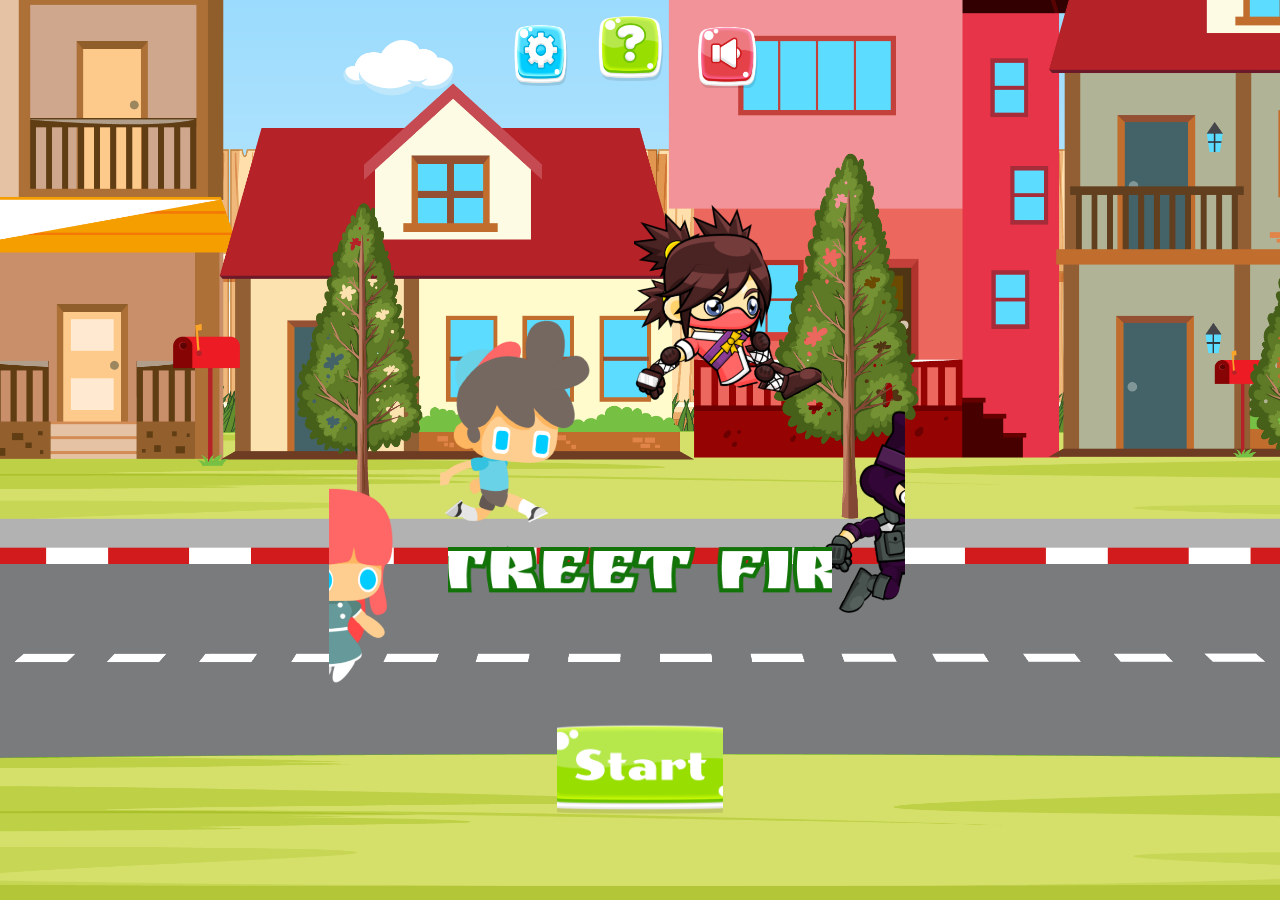
<file: index.html>
<!DOCTYPE html>
<html lang="en">
<head>
    <meta charset="UTF-8">
    <title>Street Fire</title>
    <link rel="stylesheet" href="home.css">
</head>
<body>
<section id="home-bg">
    <div id="titleImg"></div>
    <button id="btnPlay"></button>
</section>

<div id="ttBackground"></div>
<div id="controller-icons">
    <button id="setting-icon"></button>
    <button id="help-icon"></button>
    <button id="sound-icon"></button>
</div>

<section id="help">
    <button id="btnClose"></button>
</section>
<script src="assets/js/jquery-3.6.1.min.js"></script>
<script src="script.js"></script>
<script src="home.js"></script>
</body>
</html>
</file>
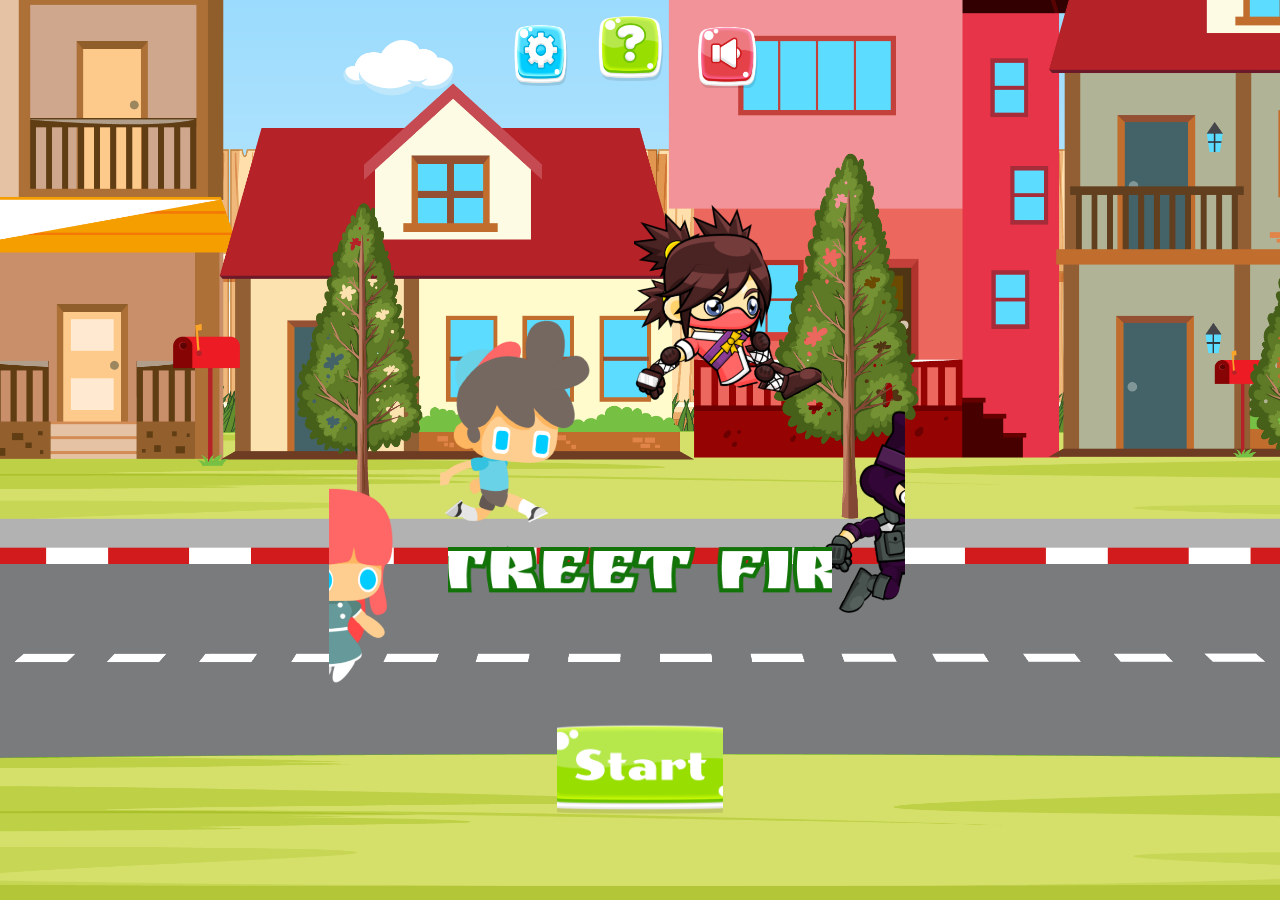
<file: src/index.html>
<!DOCTYPE html>
<html lang="en">
<head>
    <meta charset="UTF-8">
    <title>Street Fire</title>
    <link rel="stylesheet" href="assets/css/home.css">
</head>
<body>
<section id="home-bg">
    <div id="titleImg"></div>
    <button id="btnPlay"></button>
</section>

<div id="ttBackground"></div>

<div id="controller-icons">
    <button id="setting-icon"></button>
    <button id="help-icon"></button>
    <button id="sound-icon"></button>
</div>

<section id="help">
    <button id="btnClose"></button>
</section>
<script src="assets/js/jquery-3.6.1.min.js"></script>
<script src="assets/js/script.js"></script>
<script src="assets/js/home.js"></script>
</body>
</html>
</file>
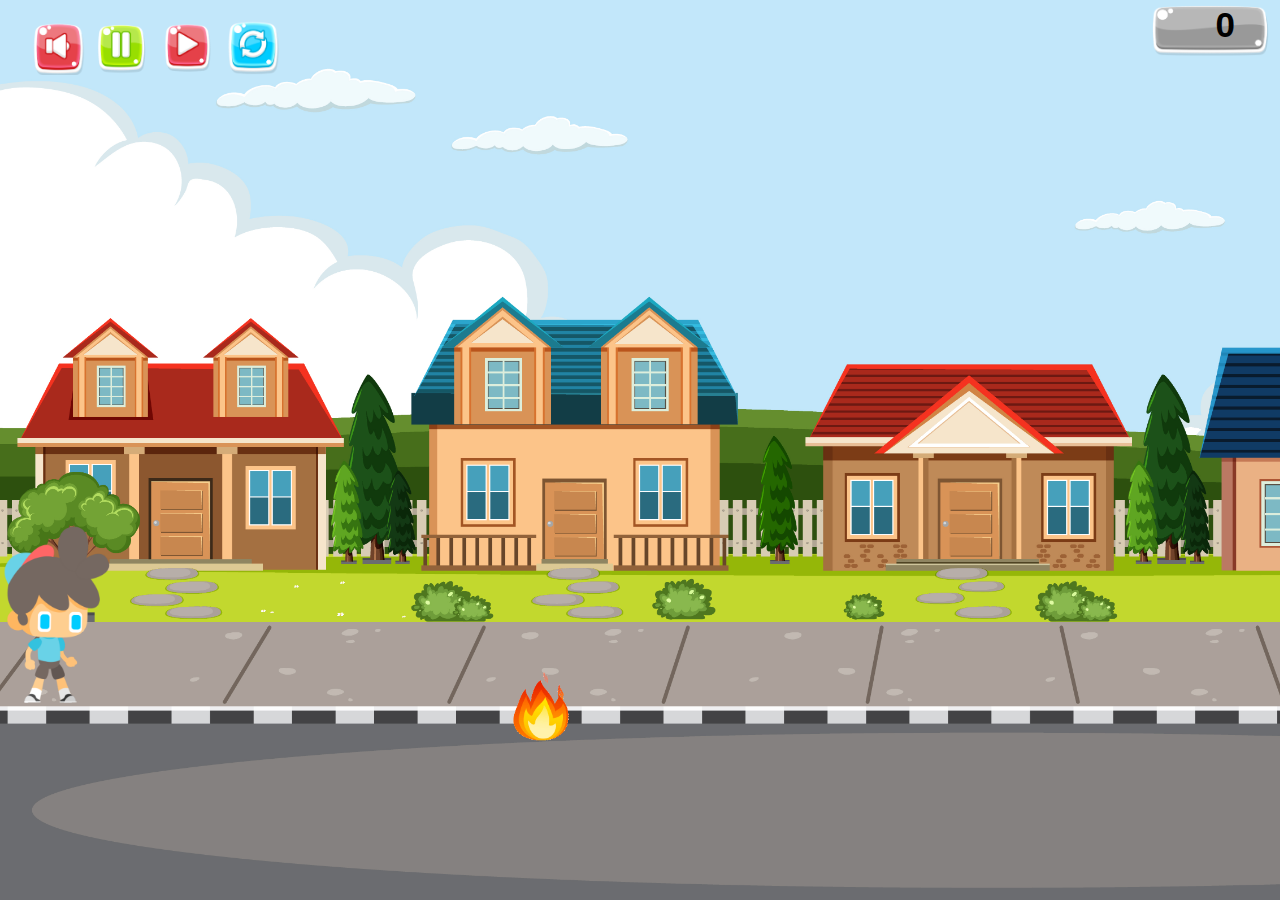
<file: pages/level_02.html>
<!DOCTYPE html>
<html lang="en">
<head>
    <meta charset="UTF-8">
    <title>Street Fire</title>
    <link rel="stylesheet" href="../assets/css/style.css">

</head>
<body class="body" onkeypress="keyCheck(event);">
<div class="background2" id="moveBackground">
    <section class="scoreContainer">
        <img src="../assets/img/ScoreBar.png" alt="Score Board" id="scoreBoard">
        <div class="score" id="score">0</div>
    </section>
    <img src="../assets/img/character2/Idle%20(2).png" class="girl" id="girl"/>
    <div id="box"></div>
</div>

<div id="controlsWrapper">
    <button id="btnSound"></button>
    <button id="btnPause"></button>
    <button id="btnResume"></button>
    <button id="btnRestart"></button>
</div>
<section id="pause-bg">
    <div id="title-img"></div>
</section>

<section id="gameOverWrapper">
    <div id="gameOver_title-img"></div>
    <div id="gameOver_img"></div>
</section>

<div id="gameWin_title-img"></div>

<div id="btnNext2" class="btnNext"></div>


<!--<div class="end " id="end">-->
<!--    <div style="color: rgb(251, 255, 11);">Game Over</div>-->
<!--    <div style="color: rgb(145, 189, 0);">Your Score</div>-->
<!--    <div style="color: rgb(54, 200, 223);" id="endScore">0</div>-->
<!--    <button class="btn"onclick="reload();">Try Again</button>-->
<!--</div>-->
<script src="../assets/js/jquery-3.6.1.min.js"></script>
<script src="../script.js"></script>
<script src="../assets/js/level_02.js"></script>


</body>
</html>
</file>
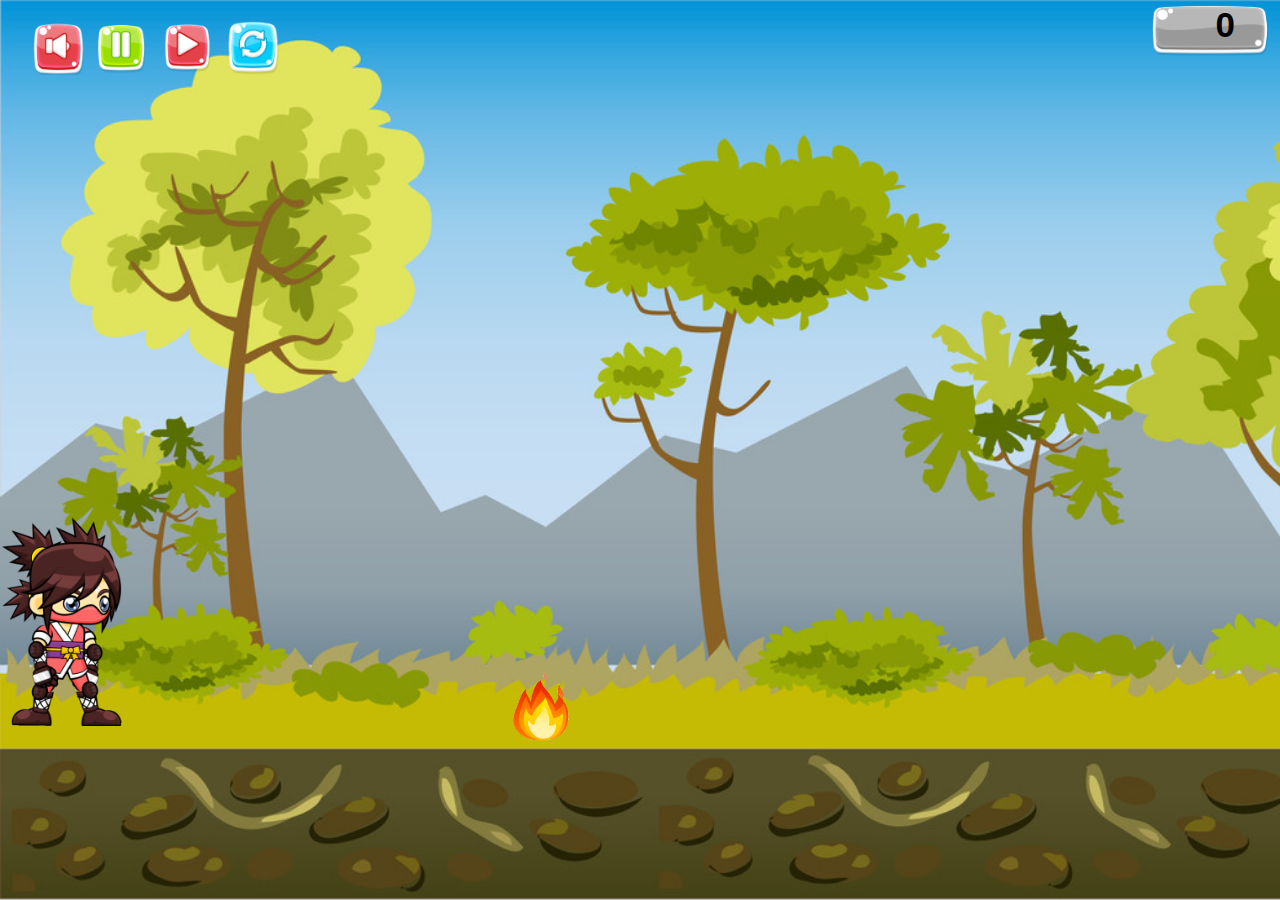
<file: pages/level_03.html>
<!DOCTYPE html>
<html lang="en">
<head>
    <meta charset="UTF-8">
    <title>Street Fire</title>
    <link rel="stylesheet" href="../assets/css/style.css">

</head>
<body class="body"  onkeypress="keyCheck(event);">
<div class="background3" id="moveBackground">
    <section class="scoreContainer">
        <img src="../assets/img/ScoreBar.png" alt="Score Board" id="scoreBoard">
        <div class="score" id="score">0</div>
    </section>
    <img src="../assets/img/character3/Idle__001.png" class="girl2" id="girl2"/>
    <div id="box"></div>
</div>

<div id="controlsWrapper">
    <button id="btnSound"></button>
    <button id="btnPause"></button>
    <button id="btnResume"></button>
    <button id="btnRestart"></button>
</div>
<section id="pause-bg">
    <div id="title-img"></div>
</section>

<section id="gameOverWrapper">
    <div id="gameOver_title-img"></div>
    <div id="gameOver_img"></div>
</section>

<div id="gameWin_title-img"></div>

<div id="btnNext3" class="btnNext"></div>

<script src="../assets/js/jquery-3.6.1.min.js"></script>
<script src="../script.js"></script>
<script src="../assets/js/level_03.js"></script>

</body>
</html>
</file>
<file: home.css>
body {
    overflow: hidden;
    margin: 0;
}

section#home-bg {
    width: 100%;
    height: 100vh;
    background-image: url('assets/img/background7.jpg');
    background-size: cover;
    background-position: center;
    display: flex;
    flex-direction: column;
    justify-content: center;
    align-items: center;
}

#ttBackground{
    width: 45%;
    height: 55%;
    background-image: url('assets/img/chBg.png');
    background-size: cover;
    background-repeat: no-repeat;
    background-position: center;
    position: absolute;
    top: 0;
    bottom: 0;
    left: 0;
    right: 46px;
    margin: auto;
    animation: x 4s linear;
}

@keyframes x {
    0% {
        transform: scale3d(10%,10%,10%);
    }
}

section#home-bg div#titleImg {
    display: block !important;
    width: 30%;
    height: 18%;
    background-image: url('assets/img/name2.png');
    background-size: cover;
    background-repeat: no-repeat;
    background-position: center;
    position: absolute;
    top: 335px;
    bottom: 0;
    left: 0;
    right: 0;
    margin: auto;
    z-index: 10;
    animation: spin 4s linear;
}

@keyframes spin {
    0% {
        width: 40%;
        height: 40vh;
        transform: scaleZ(10%);
    }
}

button {
    background: transparent;
    border: none;
    cursor: pointer;
}

div#controller-icons>button.pressed {
    width: 75px;
    height: 75px;
}

button#btnPlay {
    width: 13%;
    height: 13%;
    background-image: url('assets/img/start2.png');
    background-size: cover;
    background-position: center;
    position: relative;
    top: 35%;
}

button#btnPlay:hover {
    width: 21%;
    height: 21%;
}

div#controller-icons {
    width: 290px;
    position: absolute;
    top: 0;
    right: 0;
    left: 0;
    margin: auto;
}

div#controller-icons>button {
    height: 66px;
    width: 66px;
    margin: 10px;
}

div#controller-icons>button:hover {
    height: 71px;
    width: 71px;
}

div#controller-icons>button#setting-icon {
    background-image: url('assets/img/Button 2.png');
    background-size: cover;
    background-position: center;
}

div#controller-icons>button#help-icon {
    background-image: url('assets/img/Button 1.png');
    background-size: cover;
    background-position: center;
    height: 78px;
    width: 74px;
}

div#controller-icons>button#sound-icon {
    background-image: url('assets/img/Button 3.png');
    background-size: cover;
    background-position: center;
}

.bg-blur {
    filter: blur(8px);
    -webkit-filter: blur(2px);
}
</file>
<file: src/assets/css/home.css>
body {
    overflow: hidden;
    margin: 0;
}

section#home-bg {
    width: 100%;
    height: 100vh;
    background-image: url('../img/background7.jpg');
    background-size: cover;
    background-position: center;
    display: flex;
    flex-direction: column;
    justify-content: center;
    align-items: center;
}

#ttBackground{
    width: 45%;
    height: 55%;
    background-image: url('../img/chBg.png');
    background-size: cover;
    background-repeat: no-repeat;
    background-position: center;
    position: absolute;
    top: 0;
    bottom: 0;
    left: 0;
    right: 46px;
    margin: auto;
    animation: x 4s linear;
}

@keyframes x {
    0% {
        transform: scale3d(10%,10%,10%);
    }
}

section#home-bg div#titleImg {
    display: block !important;
    width: 30%;
    height: 18%;
    background-image: url('../img/name2.png');
    background-size: cover;
    background-repeat: no-repeat;
    background-position: center;
    position: absolute;
    top: 335px;
    bottom: 0;
    left: 0;
    right: 0;
    margin: auto;
    z-index: 10;
    animation: spin 4s linear;
}

@keyframes spin {
    0% {
        width: 40%;
        height: 40vh;
        transform: scaleZ(10%);
    }
}

button {
    background: transparent;
    border: none;
    cursor: pointer;
}

div#controller-icons>button.pressed {
    width: 75px;
    height: 75px;
}

button#btnPlay {
    width: 13%;
    height: 13%;
    background-image: url('../img/start2.png');
    background-size: cover;
    background-position: center;
    position: relative;
    top: 35%;
}

button#btnPlay:hover {
    width: 21%;
    height: 21%;
}

div#controller-icons {
    width: 290px;
    position: absolute;
    top: 0;
    right: 0;
    left: 0;
    margin: auto;
}

div#controller-icons>button {
    height: 66px;
    width: 66px;
    margin: 10px;
}

div#controller-icons>button:hover {
    height: 71px;
    width: 71px;
}

div#controller-icons>button#setting-icon {
    background-image: url('../img/Button 2.png');
    background-size: cover;
    background-position: center;
}

div#controller-icons>button#help-icon {
    background-image: url('../img/Button 1.png');
    background-size: cover;
    background-position: center;
    height: 78px;
    width: 74px;
}

div#controller-icons>button#sound-icon {
    background-image: url('../img/Button 3.png');
    background-size: cover;
    background-position: center;
}

.bg-blur {
    filter: blur(8px);
    -webkit-filter: blur(2px);
}
</file>
<file: assets/css/style.css>
.body{
    margin: 0;
}
.background{
    width: 100%;
    height:  100vh;
    background-image: url("../img/background6.jpg");
    background-size: cover;
    background-repeat: repeat-x;
    overflow-x: hidden;
    position: absolute;
}
.background2 {
    width: 100%;
    height: 100vh;
    background-image: url("../img/Background5.jpg");
    background-size: cover;
    background-repeat: repeat-x;
    overflow-x: hidden;
    position: absolute;
}
.background3 {
    width: 100%;
    height: 100vh;
    background-image: url("../img/background.jpg");
    background-size: cover;
    background-repeat: repeat-x;
    overflow-x: hidden;
    position: absolute;
}
.background4{
    width: 100%;
    height: 100vh;
    background-image: url("../img/background4.jpg");
    background-size: cover;
    background-repeat: repeat-x;
    overflow-x: hidden;
    position: absolute;
}
.boy{
    height: 210px;
    margin-top: 460px;
    position: absolute;
}
.girl{
    height: 210px;
    margin-top: 460px;
    position: absolute;
}
.girl2{
    height: 210px;
    margin-top: 460px;
    position: absolute;
}
.boy2{
    height: 210px;
    margin-top: 460px;
    position: absolute;
}
.box{
    width: 75px;
    height: 75px;
   background-image: url("../img/fire.gif");
    position: absolute;
    margin-top: 610px;
    background-size: contain;
    background-repeat: no-repeat;

}
.scoreContainer{
    display: flex;
    justify-content: flex-end;
}
#scoreBoard{
    top: -50px;
    height: 56px;
    width: 135px;

}
.score{
    top: 5px;
    font-family: 'Teko', sans-serif;
    font-size: 35px;
    font-weight: bold;
    z-index: 10;
    position: absolute;
    margin-left: 50px;
    right: 45px;
}

/*.end{*/
/*    width: 100%;*/
/*    height: 100vh;*/
/*    position: absolute;*/
/*    background-image: linear-gradient(90deg, #8E0E00 0%, #1F1C18 100%);*/
/*    display: flex;*/
/*    flex-direction: column;*/
/*    align-items: center;*/
/*    justify-content: center;*/
/*    font-size: 90px;*/
/*    font-weight: bold;*/
/*    color: white;*/
/*    font-family: "Broadway";*/
/*    visibility: hidden;*/
/*}*/

#controlsWrapper{
    position: absolute;
    display: flex;
    justify-content: space-between;
    margin: 20px;
}

/*.btn{*/
/*    height: 35px;*/
/*    width: 300px;*/
/*    margin-top: 50px;*/
/*    font-size: 25px;*/
/*    font-weight: 1000;*/
/*    background-color: #063c8d;*/
/*    border: none;*/
/*    border-radius: 20px;*/

/*}*/
/*.btn:hover{*/
/*    height: 37px;*/
/*    width:305px ;*/
/*    background-color: #00e9e9;*/
/*    cursor: pointer;*/
/*    color: rgb(0,0,0);*/
/*}*/

#controlsWrapper > button {
    width: 55px;
    height: 55px;
    background: transparent;
    border: none;
    cursor: pointer;
    margin-left: 10px;
}

#controlsWrapper > button:hover {
    width: 60px;
    height: 60px;
}

#controlsWrapper > button#btnSound {
    background-image: url("../img/Button 3.png");
    background-size: cover;
    background-position: center;
}

div#controlsWrapper > button#btnPause {
    background-image: url("../img/peuse.png");
    background-size: cover;
    background-position: center;
}

div#controlsWrapper > button#btnResume {
    background-image: url("../img/play.png");
    background-size: cover;
    background-position: center;
}

div#controlsWrapper > button#btnRestart {
    background-image: url("../img/refresh.png");
    background-size: cover;
    background-position: center;
}

#controlsWrapper > #move {
    width: 15px;
    height: 15px;
    position: relative;
    top: -10px;
    right: 3px;
}

#controlsWrapper > #move:hover {
    cursor: grabbing;
}

#controlsWrapper > #move:active {
    cursor: grab;
}

div#controlsWrapper #move > i {
    position: relative;
    width: 15px;
    height: 15px;
    color: black;
}

div#controlsWrapper > button#btnPause.pause {
    width: 60px;
    height: 60px;
}

div#controlsWrapper > button#btnSound.sound-on {
    width: 60px;
    height: 60px;
}

.bgBlur {
    filter: blur(8px);
    -webkit-filter: blur(2px);
}

section#pause-bg {
    display: none;
    width: 30%;
    height: 65%;
    background-image: url('../img/peuseimg.png');
    background-size: cover;
    background-position: center;
    position: absolute;
    top: 0;
    left: 0;
    right: 0;
    bottom: 0;
    margin: auto;
}

#gameOverWrapper {
    display: none;
    width: 40%;
    height: 50%;
    position: absolute;
    top: 0;
    left: 0;
    right: 0;
    bottom: 0;
    margin: auto;
    animation: spin 4s linear;
}
#gameOver_title-img {
    height: 50%;
    background-image: url('../img/over.png');
    background-size: cover;
    background-position: center;
    position: relative;
    top: 0;
    left: 0;
    right: 0;
    margin: 5px;
}

@keyframes spin {
    0% {
        transform: rotate(0deg);
    }

    25% {
        transform: rotate(180deg);
    }

    50% {
        transform: rotate(360deg);
    }

    75% {
        transform: rotate(-180deg);
    }

    100% {
        transform: rotate(360deg);
    }
}

#gameWin_title-img {
    display: none;
    width: 30%;
    height: 30%;
    background-image: url('../img/winner.png');
    background-size: cover;
    background-position: center;
    position: absolute;
    top: 0;
    left: 0;
    right: 0;
    bottom: 0;
    margin: auto;
    animation: x 4s linear;
}

@keyframes x {
    0% {
        opacity: 0;
    }

    25% {
        opacity: 0.5;
    }

    50% {
        opacity: 0.75;
    }

    75% {
        opacity: 1;
    }
}

.btnNext {
    display: none;
    width: 71px;
    height: 71px;
    background-image: url('../img/next.png');
    background-size: cover;
    background-repeat: no-repeat;
    position: absolute;
    top: 62%;
    left: 69%;
}

.btnNext:hover {
    width: 80px;
    height: 80px;
    cursor: pointer;
}
</file>
